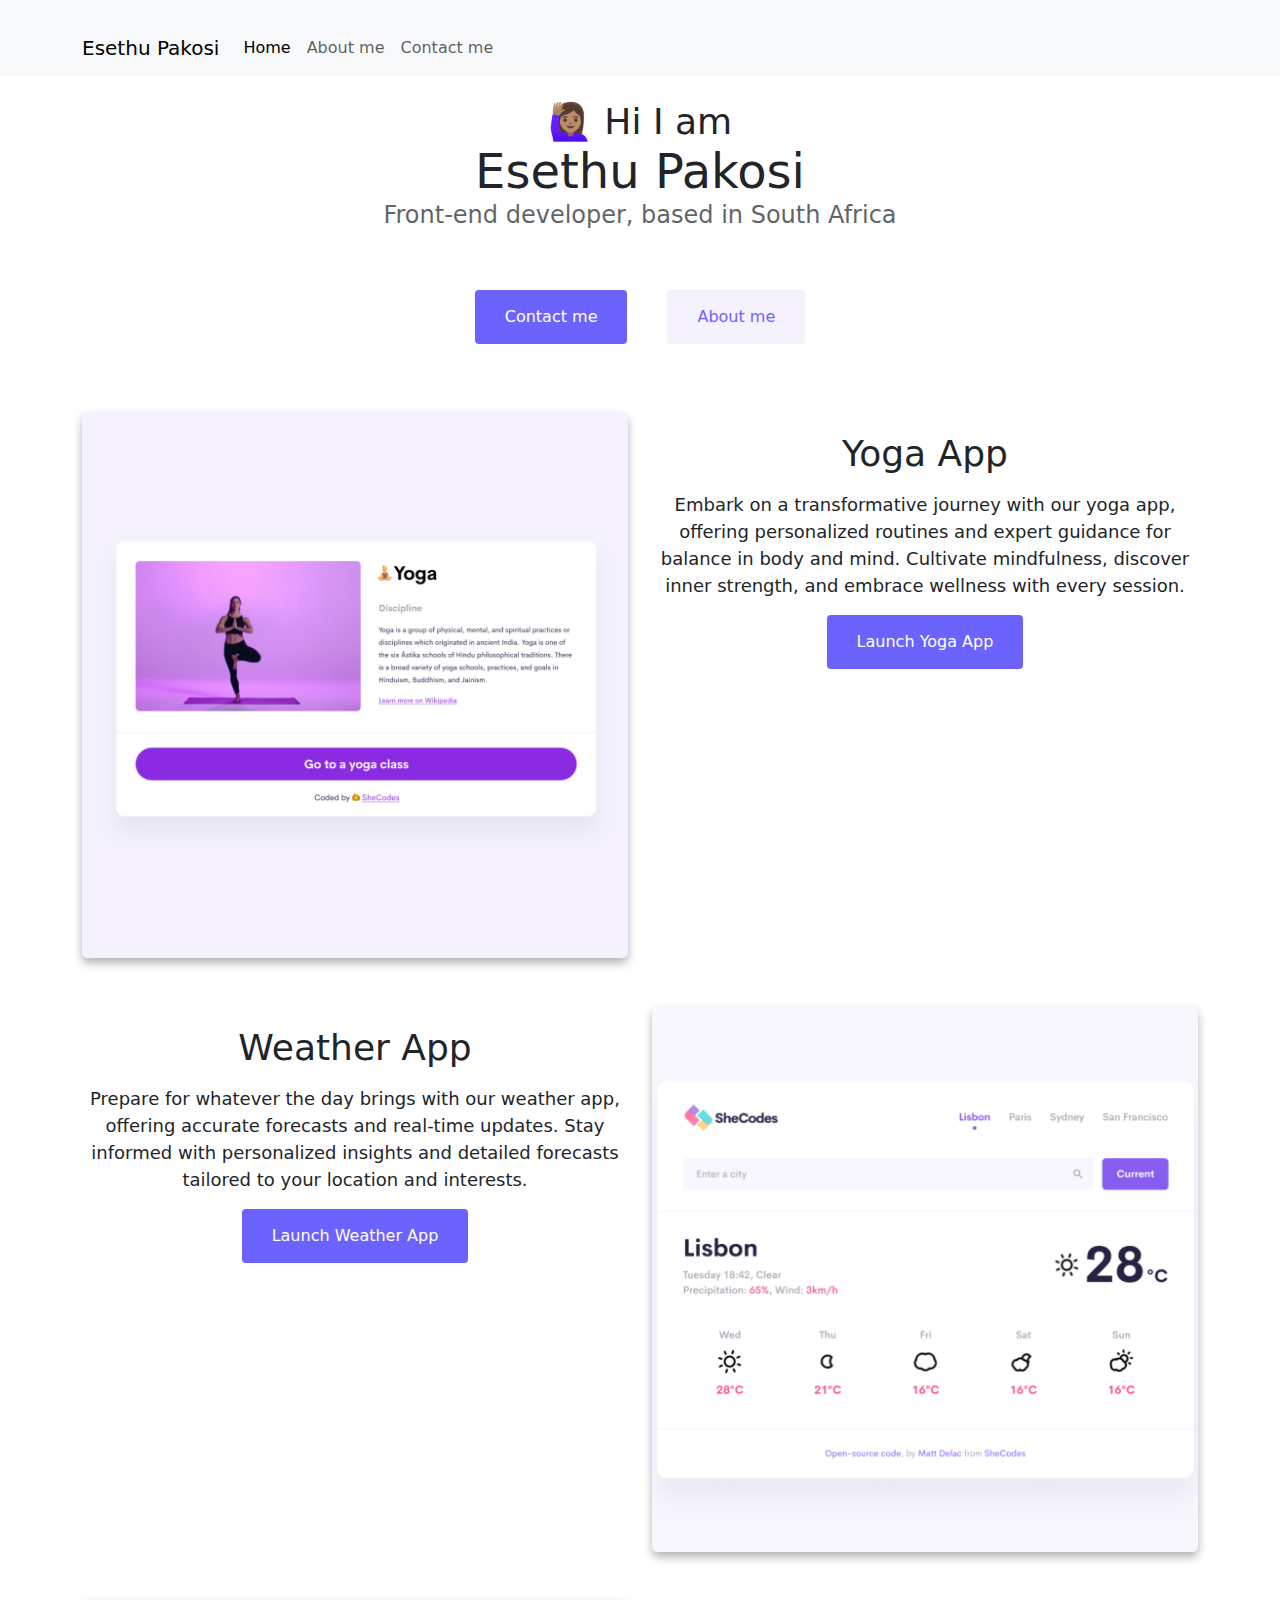
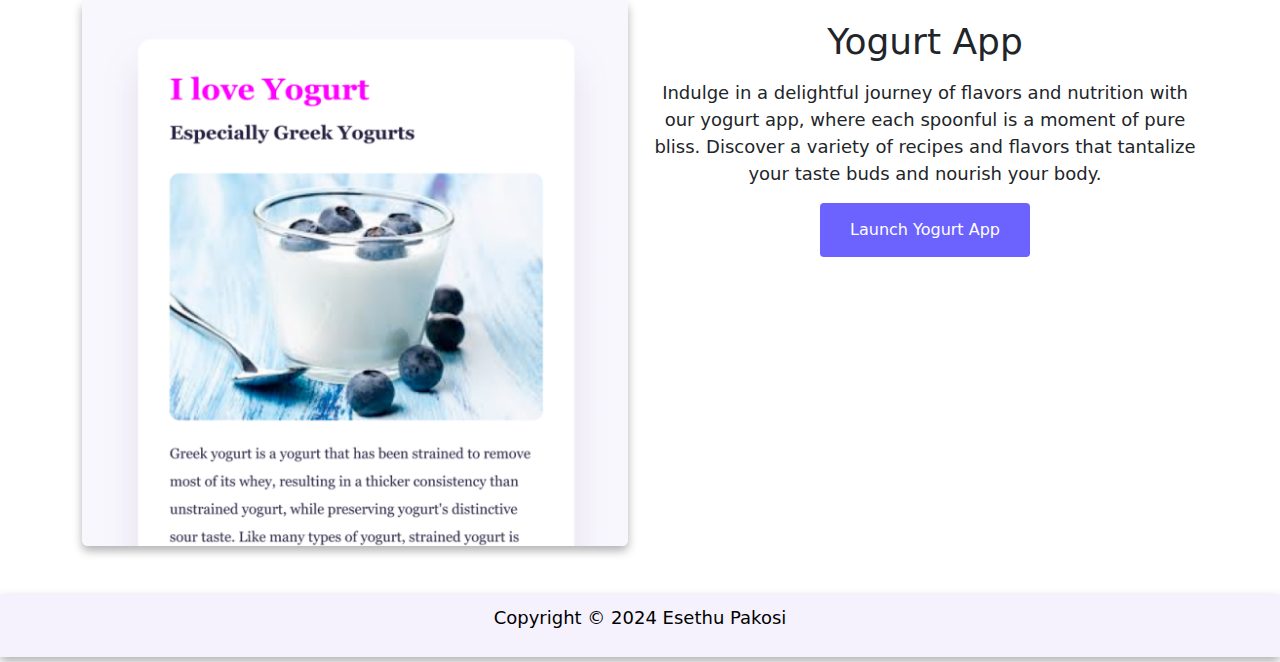
<file: index.html>
<!DOCTYPE html>
<html lang="en">
<head>
    <meta charset="UTF-8">
    <meta http-equiv="X-UA-Compatible" content="IE=edge">
    <meta name="viewport" content="width=device-width, initial-scale=1.0">
    <title>Esethu Pakosi's Portfolio</title>
    <link href="https://cdn.jsdelivr.net/npm/bootstrap@5.0.0-beta2/dist/css/bootstrap.min.css" rel="stylesheet" />
    <link rel="stylesheet" href="styles.css" />
</head>
<body>
    <nav class="navbar navbar-expand-lg navbar-light bg-light fixed-top">
        <div class="container">
            <a class="navbar-brand" href="index.html">Esethu Pakosi</a>
            <button class="navbar-toggler" type="button" data-bs-toggle="collapse" data-bs-target="#navbarNav" aria-controls="navbarNav" aria-expanded="false" aria-label="Toggle navigation">
                <span class="navbar-toggler-icon"></span>
            </button>
            <div class="collapse navbar-collapse" id="navbarNav">
                <ul class="navbar-nav">
                    <li class="nav-item"><a class="nav-link active" aria-current="page" href="index.html">Home</a></li>
                    <li class="nav-item"><a class="nav-link" href="about.html">About me</a></li>
                    <li class="nav-item"><a class="nav-link" href="about.html#contact">Contact me</a></li>
                </ul>
            </div>
        </div>
    </nav>

    <header class="text-center mt-5">
        <h2>🙋🏽‍♀️ Hi I am</h2>
        <h1>Esethu Pakosi</h1>
        <h3>Front-end developer, based in South Africa</h3>
    </header>

    <div class="navigation-links mb-5">
        <a href="about.html#contact" class="primary-link">Contact me</a>
        <a href="about.html" class="secondary-link">About me</a>
    </div>

    <div class="container">
        <div class="row mt-4">
            <div class="col-md-6">
                <img src="images/yoga.png" alt="Yoga app" class="img-fluid rounded d-none d-md-block" />
            </div>
            <div class="col-md-6">
                <h2 class="mb-3">Yoga App</h2>
                <p>Embark on a transformative journey with our yoga app, offering personalized routines and expert guidance for balance in body and mind. Cultivate mindfulness, discover inner strength, and embrace wellness with every session.</p>
                <a href="#" class="primary-link">Launch Yoga App</a>
            </div>
        </div>

        <div class="row mt-5 weather-app">
            <div class="col-md-6">
                <h2 class="mb-3">Weather App</h2>
                <p>Prepare for whatever the day brings with our weather app, offering accurate forecasts and real-time updates. Stay informed with personalized insights and detailed forecasts tailored to your location and interests.</p>
                <a href="#" class="primary-link">Launch Weather App</a>
            </div>
            <div class="col-md-6">
                <img src="images/weather.png" alt="Weather app" class="img-fluid rounded d-none d-md-block" />
            </div>
        </div>

        <div class="row mt-5">
            <div class="col-md-6">
                <img src="images/yogurt.png" alt="Yogurt app" class="img-fluid rounded d-none d-md-block" />
            </div>
            <div class="col-md-6">
                <h2 class="mb-3">Yogurt App</h2>
                <p>Indulge in a delightful journey of flavors and nutrition with our yogurt app, where each spoonful is a moment of pure bliss. Discover a variety of recipes and flavors that tantalize your taste buds and nourish your body.</p>
                <a href="#" class="primary-link">Launch Yogurt App</a>
            </div>
        </div>
    </div>

    <footer class="footer footer-index text-center mt-5">
      <p>Copyright &copy; 2024 Esethu Pakosi</p>
    </footer>

    <script src="https://cdn.jsdelivr.net/npm/bootstrap@5.0.0-beta2/dist/js/bootstrap.bundle.min.js"></script>
</body>
</html>
</file>
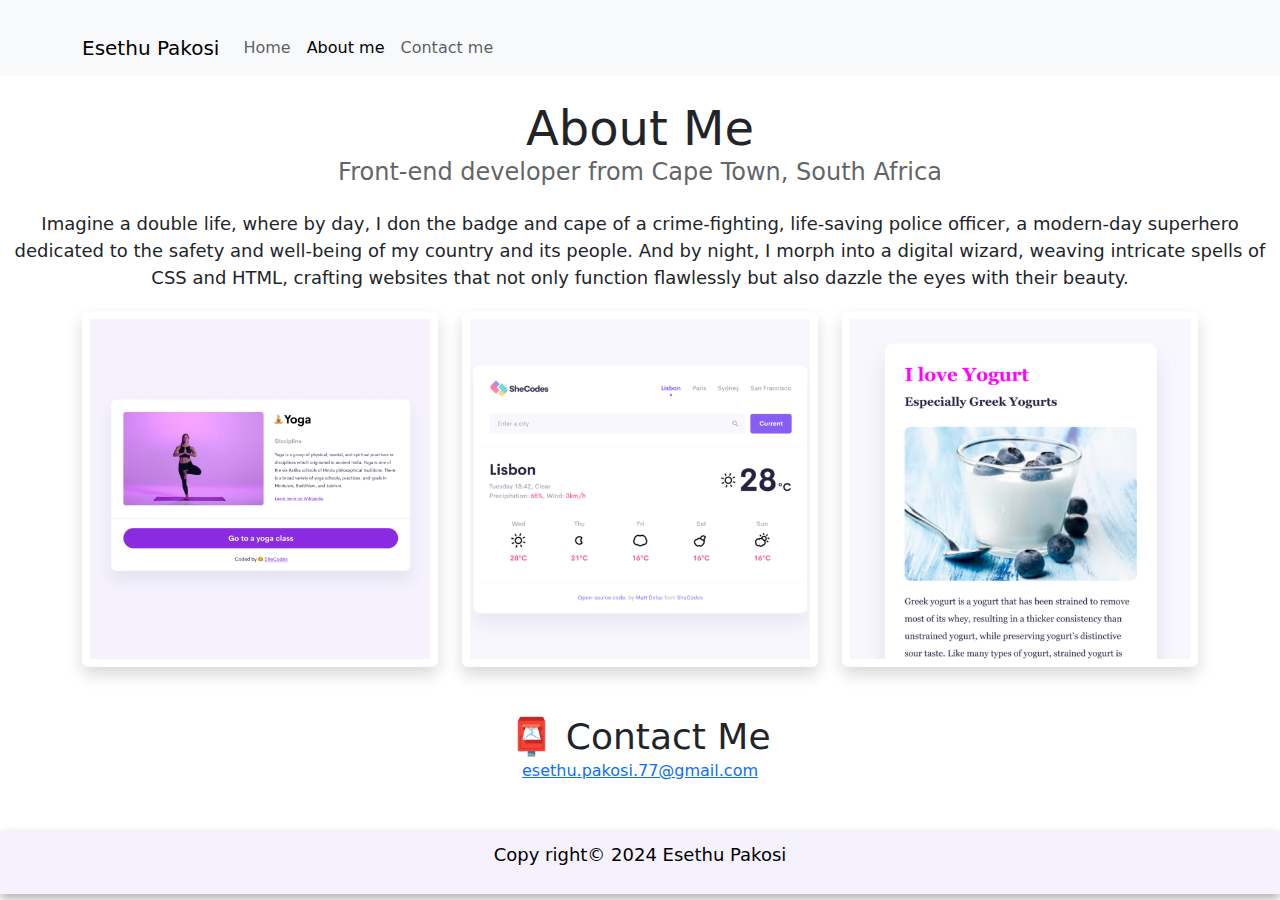
<file: about.html>
<!DOCTYPE html>
<html lang="en">
<head>
    <meta charset="UTF-8">
    <meta http-equiv="X-UA-Compatible" content="IE=edge">
    <meta name="viewport" content="width=device-width, initial-scale=1.0">
    <link href="https://cdn.jsdelivr.net/npm/bootstrap@5.0.0-beta2/dist/css/bootstrap.min.css" rel="stylesheet" />
    <link rel="stylesheet" href="styles.css" />
    <title>About Esethu Pakosi</title>
</head>
<body>
    <nav class="navbar navbar-expand-lg navbar-light bg-light fixed-top">
        <div class="container">
            <a class="navbar-brand" href="index.html">Esethu Pakosi</a>
            <button class="navbar-toggler" type="button" data-bs-toggle="collapse" data-bs-target="#navbarNav" aria-controls="navbarNav" aria-expanded="false" aria-label="Toggle navigation">
                <span class="navbar-toggler-icon"></span>
            </button>
            <div class="collapse navbar-collapse" id="navbarNav">
                <ul class="navbar-nav">
                    <li class="nav-item"><a class="nav-link" aria-current="page" href="index.html">Home</a></li>
                    <li class="nav-item"><a class="nav-link active" href="about.html">About me</a></li>
                    <li class="nav-item"><a class="nav-link" href="about.html#contact">Contact me</a></li>
                </ul>
            </div>
        </div>
    </nav>

    <header class="text-center mt-5">
        <h1>About Me</h1>
        <h3>Front-end developer from Cape Town, South Africa</h3>
    </header>

    <div class="about-paragraphs text-center mt-4">
        <p>Imagine a double life, where by day, I don the badge and cape of a crime-fighting, life-saving police officer, a modern-day superhero dedicated to the safety and well-being of my country and its people. And by night, I morph into a digital wizard, weaving intricate spells of CSS and HTML, crafting websites that not only function flawlessly but also dazzle the eyes with their beauty.</p>
    </div>

    <div class="container">
        <div class="row">
            <div class="col-sm-4">
                <img src="images/yoga.png" class="img-fluid p-2 shadow rounded about-images" />
            </div>
            <div class="col-sm-4">
                <img src="images/weather.png" class="img-fluid p-2 shadow rounded" />
            </div>
            <div class="col-sm-4">
                <img src="images/yogurt.png" class="img-fluid p-2 shadow rounded about-images" />
            </div>
        </div>
    </div>

    <div id="contact" class="mt-5 text-center">
        <h2>📮 Contact Me</h2>
        <a href="mailto:esethu.pakosi.77@gmail.com" class="email-link">esethu.pakosi.77@gmail.com</a>
    </div>

    <footer class="footer footer-about text-center mt-5">
      <p>Copy right&copy; 2024 Esethu Pakosi</p>
  </footer>

    <script src="https://cdn.jsdelivr.net/npm/bootstrap@5.0.0-beta2/dist/js/bootstrap.bundle.min.js"></script>
</body>
</html>
</file>
<file: styles.css>
:root {
  --primary-color: #6c63ff;
  --secondary-color: #f5f2fe;
  --box-shadow: 0 5px 10px rgba(0, 0, 0, 0.3);
}

body {
  margin-top: 100px; /* Spacing from the top */
  margin-bottom: 100px; /* Spacing from the bottom */
  text-align: center;
}

h1, h2, h3 {
  margin: 0;
}

h1 {
  font-size: 48px;
}

h2 {
  margin-top: 20px;
  font-size: 36px;
  color: blacks;
}

h3 {
  font-size: 24px;
  opacity: 0.7;
}

p {
  font-size: 18px;
  line-height: 1.5;
}

.container {
  margin-top: 20px; /* Additional space for better layout */
}

.navigation-links {
  display: flex;
  margin-top: 40px;
  justify-content: center;
}

.navigation-links a {
  margin: 20px;
}

.primary-link, .secondary-link {
  display: inline-block;
  border-radius: 4px;
  padding: 15px 30px;
  text-decoration: none;
  transition: background-color 0.3s ease;
}

.primary-link {
  background-color: var(--primary-color);
  color: white;
}

.secondary-link {
  background-color: var(--secondary-color);
  color: var(--primary-color);
}

.primary-link:hover, .secondary-link:hover {
  opacity: 0.8;
}

img {
  width: 100%;
  height: auto;
  border-radius: 10px;
  box-shadow: var(--box-shadow);
}

/* General Footer Styles */
footer {
  padding: 10px;
  background-color:  var(--secondary-color);
  color: black; /* Change to a visible color */
  text-align: center;
  width: 100%;
  box-shadow: var(--box-shadow);
  margin-bottom: -95px;
}



/* Responsive Design */
@media (max-width: 768px) {
  h1 {
      font-size: 36px;
  }
  h2 {
      font-size: 28px;
  }
  h3 {
      font-size: 20px;
  }
  .navigation-links {
      flex-direction: column;
  }
  .navigation-links a {
      margin: 10px 0;
  }
}
</file>
